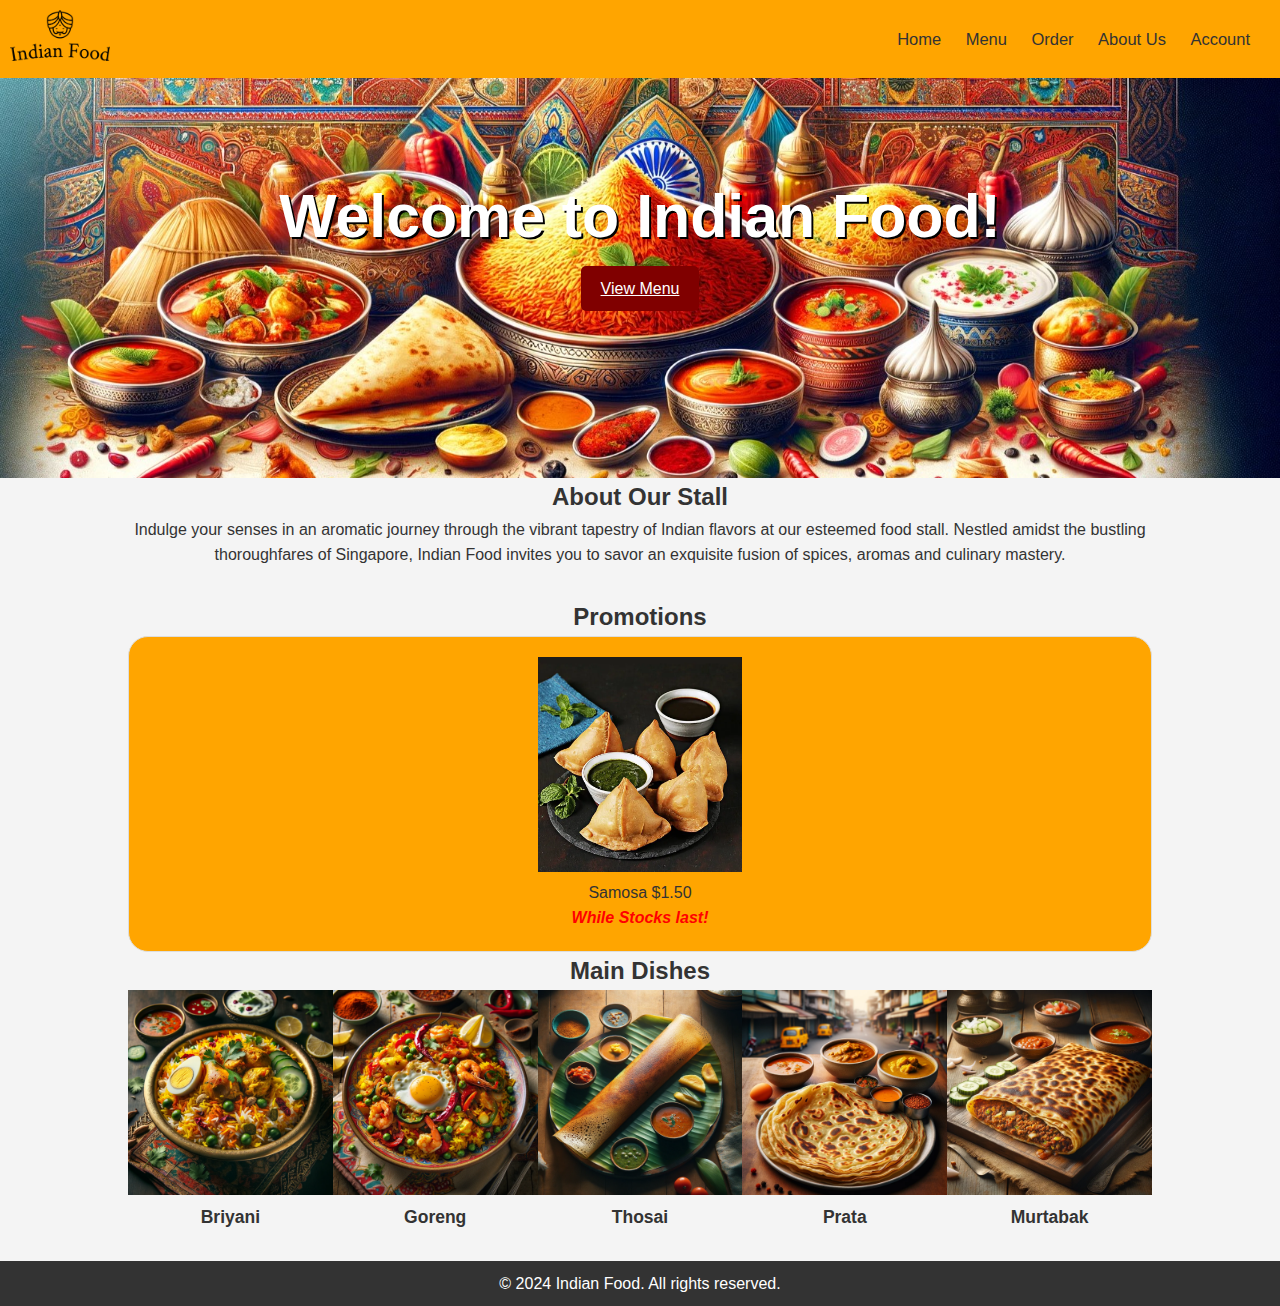
<file: html/index.html>
<!DOCTYPE html>
<html>
    <head>
        <meta charset="utf-8">
        <meta name="viewport" content="width=device-width, initial-scale=1.0">
        <title>Indian Food</title>
        <link rel="stylesheet" href="css/styles.css">
    </head>
    <header>
        <div class="logo">
            <img src="image/logo.png" alt="Indian Food">
        </div>
        <nav>
            <ul>
              <li><a href="index.html" title="Home Page">Home</a></li>
              <li><a href="menu.html" title="Menu Page">Menu</a></li>
              <li><a href="order.html" title="Order Page">Order</a></li>
              <li><a href="about.html" title="About Page">About Us</a></li>
              <li><a href="account.html" title="Account Page">Account</a></li>
            </ul>
        </nav>
    </header>
    <body>
        <section class="banner">
            <h1>Welcome to Indian Food!</h1>
            <a href="menu.html" class="button">View Menu</a>
        </section>
        <main>
            <h2>About Our Stall</h2>
            <section class="information">
                <p>Indulge your senses in an aromatic journey through the vibrant tapestry of 
                    Indian flavors at our esteemed food stall. Nestled amidst the bustling thoroughfares 
                    of Singapore, Indian Food invites you to savor an exquisite fusion of 
                    spices, aromas and culinary mastery.</p>
            </section>
            <section class="promotions">
                <h2>Promotions</h2>
                <div class="promoContainer">
                    <div class="promoItem">
                      <div class="imageContainer">
                        <img src="image/promotionsSamosa.png" alt="samosa" title="Samosa">
                      </div>
                      <p class="itemText">Samosa $1.50<br/><em>While Stocks last!</em></p>
                    </div>
                </div>
            </section>
            <h2>Main Dishes</h2>
            <section class="items">
                <div id="image1" class="block">
                    <img src="image/briyani.png" alt="briyani" title="Briyani">
                    <h3>Briyani</h3>
                </div>
                <div id="image2" class="block">
                    <img src="image/goreng.png" alt="goreng" title="Goreng">
                    <h3>Goreng</h3>
                </div>
                <div id="image3" class="block">
                    <img src="image/thosai.png" alt="thosai" title="Thosai">
                    <h3>Thosai</h3>
                </div>
                <div id="image4" class="block">
                    <img src="image/prata.png" alt="prata" title="Prata">
                    <h3>Prata</h3>
                </div>
                <div id="image5" class="block">
                    <img src="image/murtabak.png" alt="murtabak" title="Murtabak">
                    <h3>Murtabak</h3>
                </div>
            </section>
        </main>
        <footer>
            <div class="copyright">
                <p>&copy; 2024 Indian Food. All rights reserved.</p>
            </div>
        </footer>
    </body>
</html>
</file>
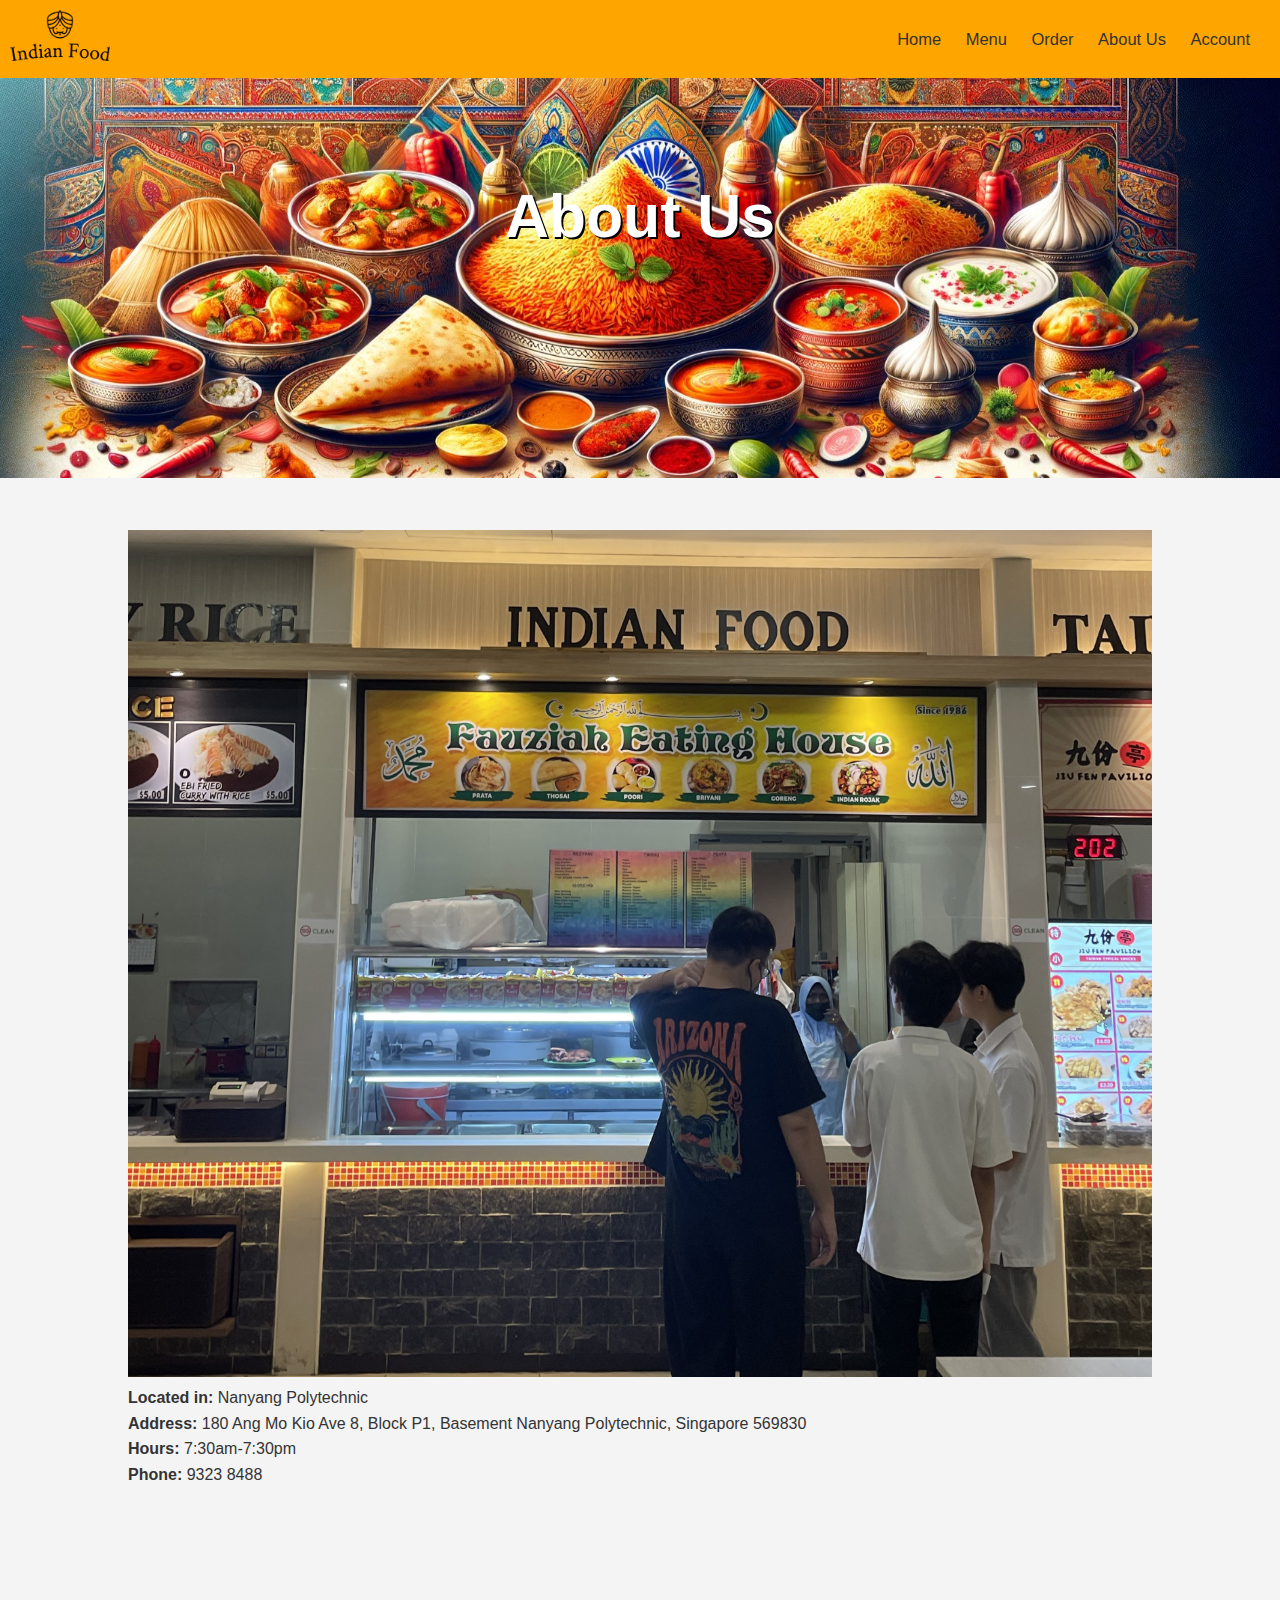
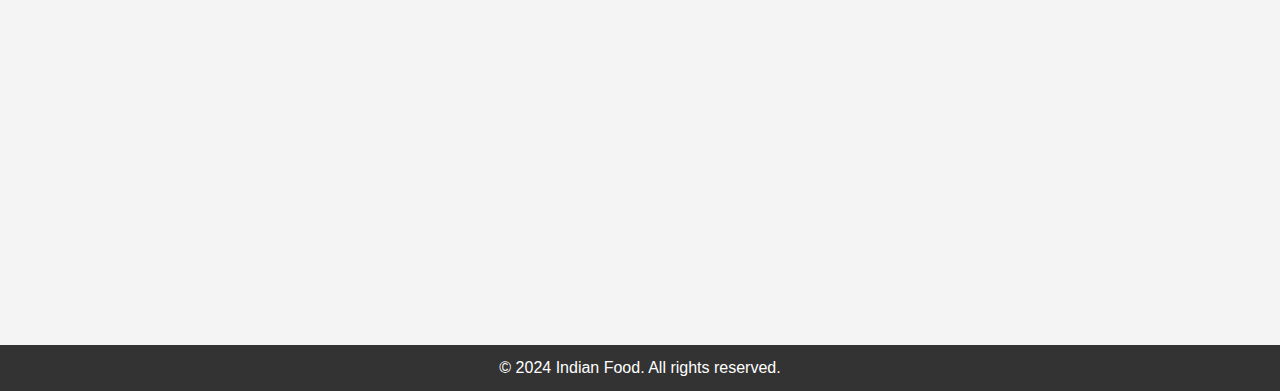
<file: html/about.html>
<!DOCTYPE html>
<html>
    <head>
        <meta charset="utf-8">
        <meta name="viewport" content="width=device-width, initial-scale=1.0">
        <title>Indian Food</title>
        <link rel="stylesheet" href="css/styles.css">
    </head>
    <header>
        <div class="logo">
            <img src="image/logo.png" alt="Indian Food">
        </div>
        <nav>
            <ul>
              <li><a href="index.html" title="Home Page">Home</a></li>
              <li><a href="menu.html" title="Menu Page">Menu</a></li>
              <li><a href="order.html" title="Order Page">Order</a></li>
              <li><a href="about.html" title="About Page">About Us</a></li>
              <li><a href="account.html" title="Account Page">Account</a></li>
            </ul>
        </nav>
    </header>
    <body>
        <section class="banner">
            <h1>About Us</h1>
        </section>
        <main id="aboutMain">
            <img src="image/location.jpg" alt="location" title="WhereIsIt"><br/>
            <strong>Located in:</strong> Nanyang Polytechnic<br/>
            <strong>Address:</strong> 180 Ang Mo Kio Ave 8, Block P1, Basement Nanyang Polytechnic, Singapore 569830<br/>
            <strong>Hours:</strong> 7:30am-7:30pm<br/>
            <strong>Phone:</strong> 9323 8488<br/>
            <iframe src="https://www.google.com/maps/embed?pb=!1m14!1m8!1m3!1d15954.664266578851!2d103.8493957!3d1.3770369!3m2!1i1024!2i768!4f13.1!3m3!1m2!1s0x31da16e94738d5d5%3A0xf07cad067f4b512d!2sFoodgle%20Hub!5e0!3m2!1sen!2ssg!4v1706985879737!5m2!1sen!2ssg" 
            width="600" height="450" style="border:0;" allowfullscreen="" loading="lazy" referrerpolicy="no-referrer-when-downgrade"></iframe>
        </main>
        <footer>
            <div class="copyright">
                <p>&copy; 2024 Indian Food. All rights reserved.</p>
            </div>
        </footer>
    </body>
</html>
</file>
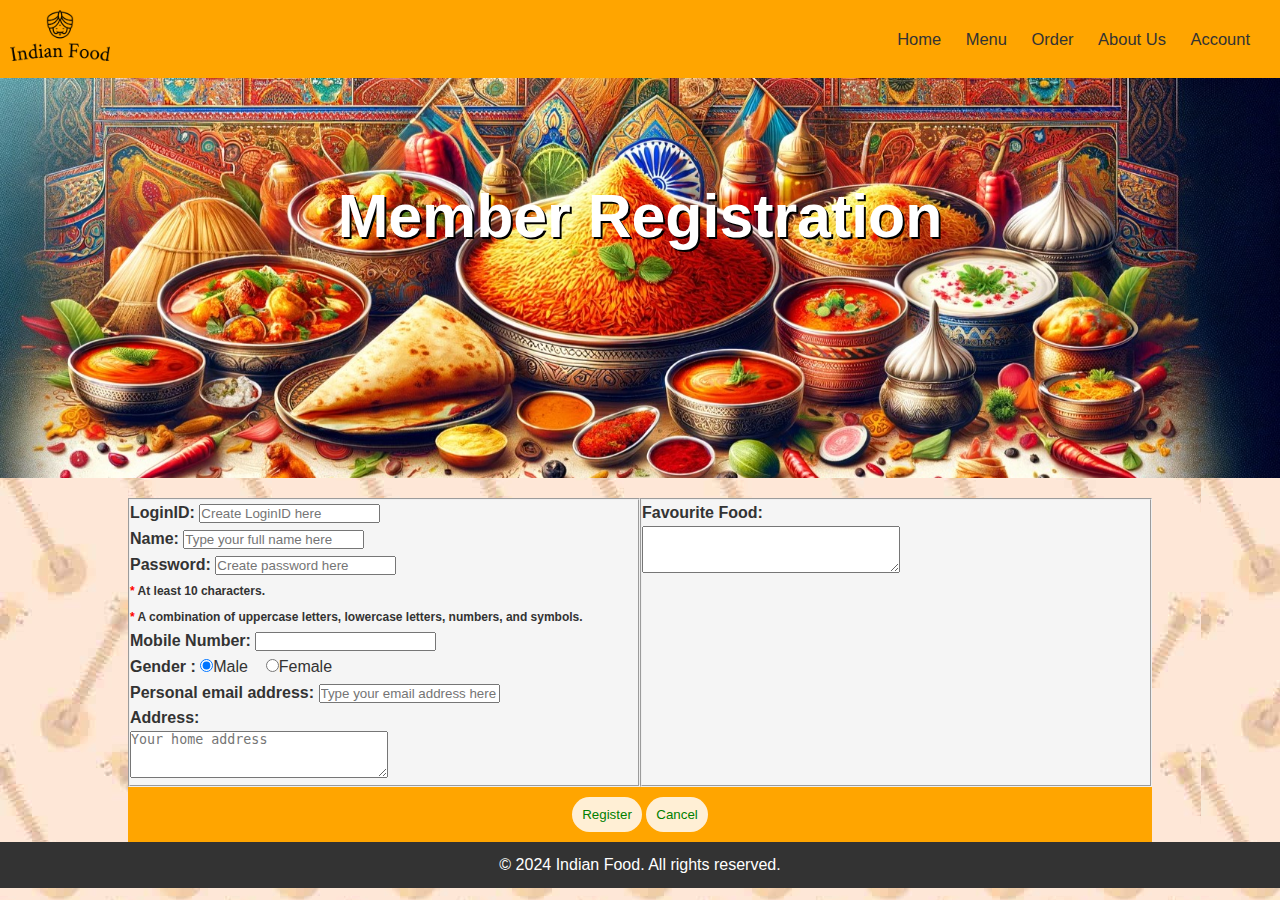
<file: html/account.html>
<!DOCTYPE html>
<html>
    <head>
        <meta charset="utf-8">
        <meta name="viewport" content="width=device-width, initial-scale=1.0">
        <title>Indian Food</title>
        <link rel="stylesheet" href="css/styles.css">
    </head>
    <header>
        <div class="logo">
            <img src="image/logo.png" alt="Indian Food">
        </div>
        <nav>
            <ul>
              <li><a href="index.html" title="Home Page">Home</a></li>
              <li><a href="menu.html" title="Menu Page">Menu</a></li>
              <li><a href="order.html" title="Order Page">Order</a></li>
              <li><a href="about.html" title="About Page">About Us</a></li>
              <li><a href="account.html" title="Account Page">Account</a></li>
            </ul>
        </nav>
    </header>
    <body id="accountBody">
        <section class="banner">
            <h1>Member Registration</h1>
        </section>
        <main id="accountMain">
            <form method="post" action="https://jkorpela.fi/cgi-bin/echo.cgi">
                <div id="flex-container">
                    <fieldset>  
                        <div>
                            <label>LoginID: </label>
                            <input name="loginid" type="text" pattern="[A-Za-z]{5-50}"
                            required pattern="[A-Za-z]{4-8}" title="5-50 characters" placeholder="Create LoginID here"/>
                        </div>
                        <div>
                            <label>Name: </label>
                            <input name="studname" type="text" pattern="[A-Za-z]{5-50}"
                            title="Between 5 to 50 characters only" required placeholder="Type your full name here"/>
                        </div>
                        <div>
                            <label>Password: </label>
                            <input type="password" name="pwd" required 
                            pattern="^(?=.*[a-z])(?=.*[A-Z])(?=.*\d)(?=.*[!@#$%^&*])[A-Za-z\d!@#$%^&*]{10,}" 
                            title="must be at least 10 characters with strong password requirement" placeholder="Create password here"/>
                            <span id="password"><br/><span id="star">*</span> At least 10 characters. <br/>
                            <span id="star">*</span> A combination of uppercase letters, lowercase letters, numbers, and symbols.</span>
                        </div>
                        <div>
                            <label>Mobile Number: </label>
                            <input name="mobileno" type="tel" required pattern="[9,8]{1}[0-9]{7}"
                            title="Please enter 8 digits for mobile no starting with 8 or 9"/>
                        </div>
                        <div>
                            <label>Gender : </label>
                            <input name="gender" type="radio" value="M" checked="checked" required/>Male &nbsp;&nbsp;
                            <input name="gender" type="radio" value="F" />Female
                        </div>
                        <div>
                            <label>Personal email address: </label>
                            <input name="email" type="email" required placeholder="Type your email address here"/>
                        </div>
                        <div>
                            <label>Address: </label><br />
                            <textarea name="feedback" rows="3" cols="30"
                            required placeholder="Your home address" ></textarea>
                        </div>
                    </fieldset>
                    <br>
                    <fieldset>
                            <div>
                                <label>Favourite Food: </label><br/>
                                <textarea name="feedback" rows="3" cols="30"required pattern="[A-Za-z]"></textarea>
                            </div>
                    </fieldset>
                </div>
                <footer class="orderFooter">
                    <button type="submit">Register</button>
                    <button type="reset">Cancel</button>
                </footer>
            </form>
        </main>
        <footer>
            <div class="copyright">
                <p>&copy; 2024 Indian Food. All rights reserved.</p>
            </div>
        </footer>
    </body>
</html>
</file>
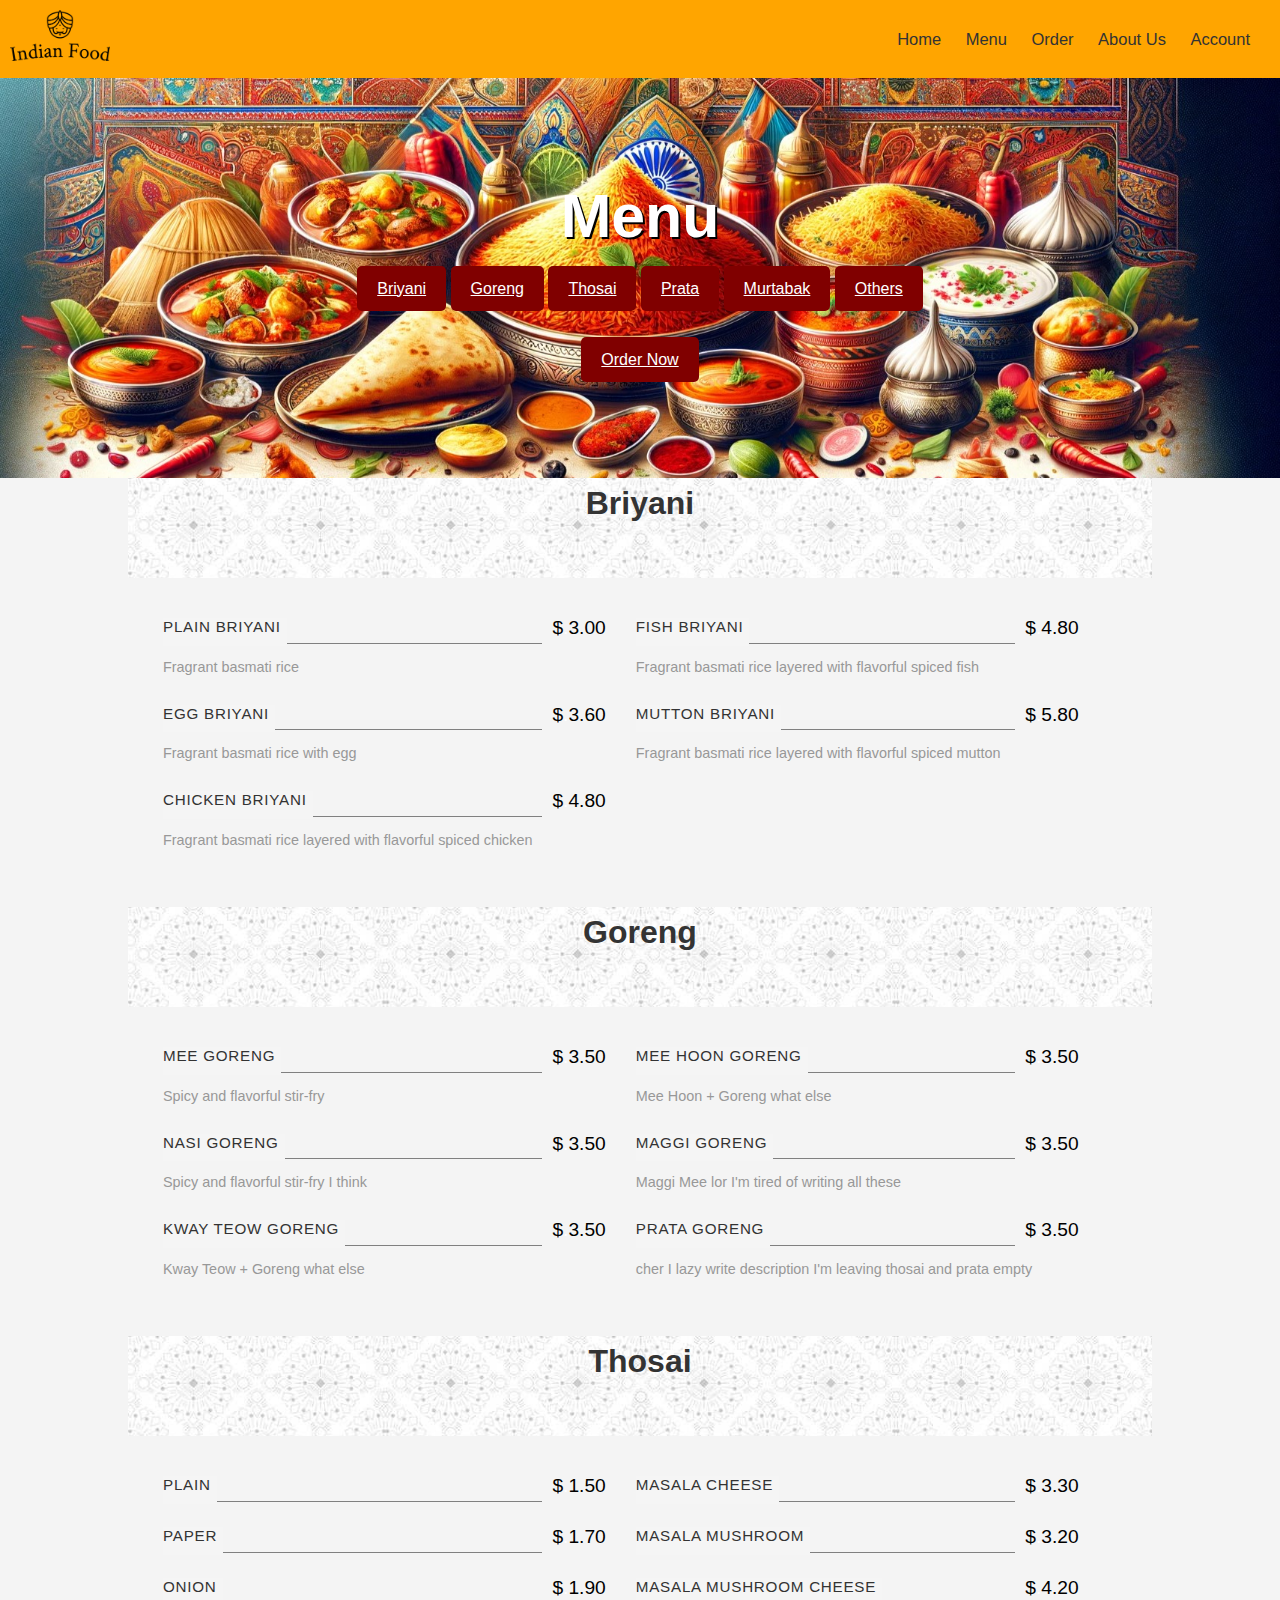
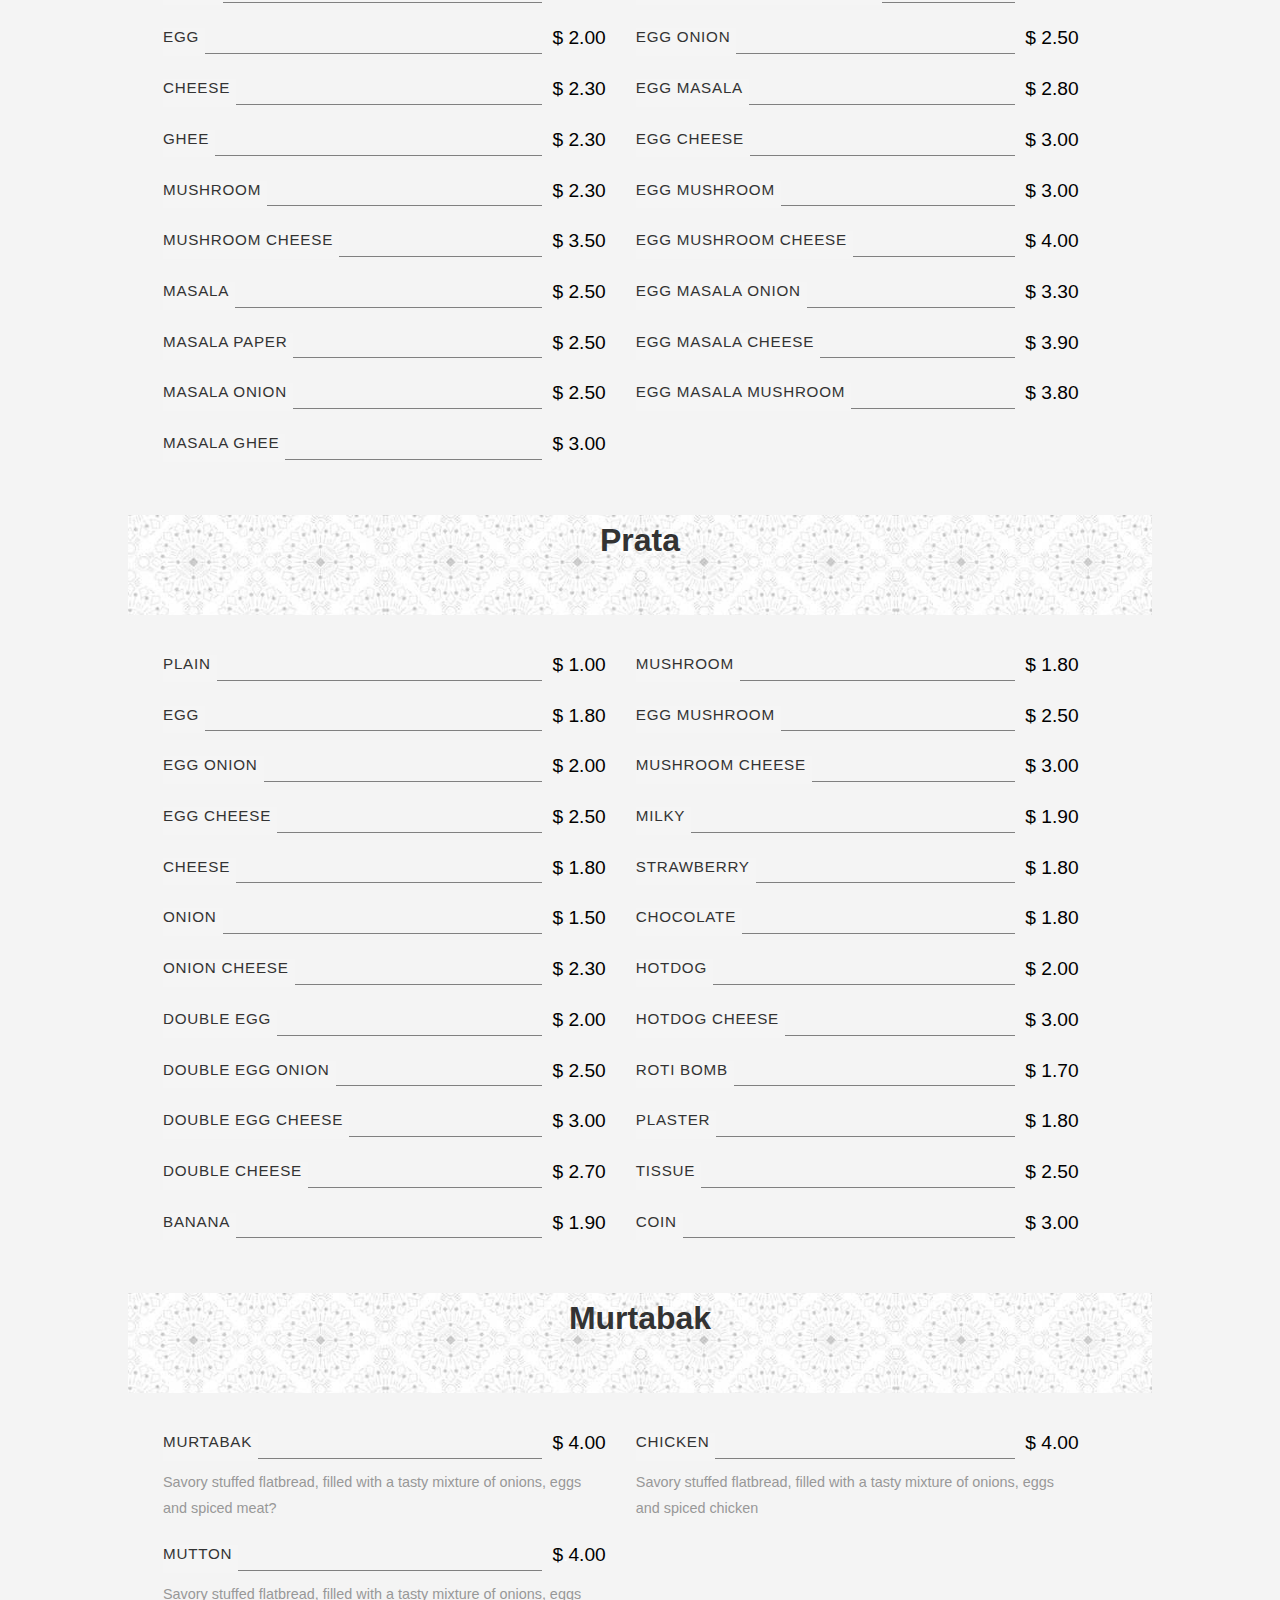
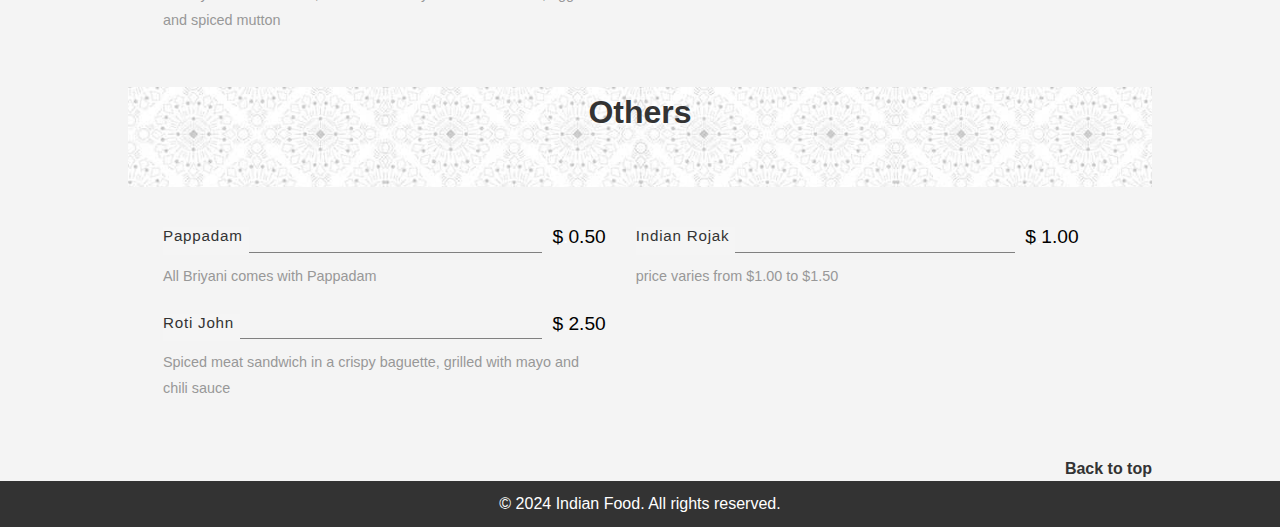
<file: html/menu.html>
<!DOCTYPE html>
<html>
    <head>
        <meta charset="utf-8">
        <meta name="viewport" content="width=device-width, initial-scale=1.0">
        <title>Indian Food</title>
        <link rel="stylesheet" href="css/styles.css">
    </head>
    <header id="top">
        <div class="logo">
            <img src="image/logo.png" alt="Indian Food">
        </div>
        <nav>
            <ul>
              <li><a href="index.html" title="Home Page">Home</a></li>
              <li><a href="menu.html" title="Menu Page">Menu</a></li>
              <li><a href="order.html" title="Order Page">Order</a></li>
              <li><a href="about.html" title="About Page">About Us</a></li>
              <li><a href="account.html" title="Account Page">Account</a></li>
            </ul>
        </nav>
    </header>
    <body>
        <section class="banner">
            <h1>Menu</h1>
            <a href="#briyani" class="button">Briyani</a>
            <a href="#goreng" class="button">Goreng</a>
            <a href="#thosai" class="button">Thosai</a>
            <a href="#prata" class="button">Prata</a>
            <a href="#murtabak" class="button">Murtabak</a>
            <a href="#others" class="button">Others</a><br><br>
            <a href="order.html" class="button">Order Now</a>
        </section>
        <main>  
            <article>
                <h1 id="briyani">Briyani</h1>
                <div class="menu">
                    <div class="menuColumn">
                        <div class="menuItem">
                            <div class="menuHeader">
                                <span class="menuHeader2">
                                    <span class="dishName">PLAIN BRIYANI</span>
                                </span>
                                <span class="dishPrice">$<span class="blank">.</span>3.00</span>
                            </div>
                            <span class="menuDescription">Fragrant basmati rice</span>
                        </div>
                        <div class="menuItem">
                            <div class="menuHeader">
                                <span class="menuHeader2">
                                    <span class="dishName">EGG BRIYANI</span>
                                </span>
                                <span class="dishPrice">$<span class="blank">.</span>3.60</span>
                            </div>
                            <span class="menuDescription">Fragrant basmati rice with egg</span>
                        </div>
                        <div class="menuItem">
                            <div class="menuHeader">
                                <span class="menuHeader2">
                                    <span class="dishName">CHICKEN BRIYANI</span>
                                </span>
                                <span class="dishPrice">$<span class="blank">.</span>4.80</span>
                            </div>
                            <span class="menuDescription">Fragrant basmati rice layered with flavorful spiced chicken</span>
                        </div>
                    </div>
                    <div class="menuColumn">
                        <div class="menuItem">
                            <div class="menuHeader">
                                <span class="menuHeader2">
                                    <span class="dishName">FISH BRIYANI</span>
                                </span>
                                <span class="dishPrice">$<span class="blank">.</span>4.80</span>
                            </div>
                            <span class="menuDescription">Fragrant basmati rice layered with flavorful spiced fish</span>
                        </div>
                        <div class="menuItem">
                            <div class="menuHeader">
                                <span class="menuHeader2">
                                    <span class="dishName">MUTTON BRIYANI</span>
                                </span>
                                <span class="dishPrice">$<span class="blank">.</span>5.80</span>
                            </div>
                            <span class="menuDescription">Fragrant basmati rice layered with flavorful spiced mutton</span>
                        </div>
                    </div>
                </div>
                <h1 id="goreng">Goreng</h1>
                <div class="menu">
                    <div class="menuColumn">
                        <div class="menuItem">
                            <div class="menuHeader">
                                <span class="menuHeader2">
                                    <span class="dishName">MEE GORENG</span>
                                </span>
                                <span class="dishPrice">$<span class="blank">.</span>3.50</span>
                            </div>
                            <span class="menuDescription">Spicy and flavorful stir-fry</span>
                        </div>
                        <div class="menuItem">
                            <div class="menuHeader">
                                <span class="menuHeader2">
                                    <span class="dishName">NASI GORENG</span>
                                </span>
                                <span class="dishPrice">$<span class="blank">.</span>3.50</span>
                            </div>
                            <span class="menuDescription">Spicy and flavorful stir-fry I think</span>
                        </div>
                        <div class="menuItem">
                            <div class="menuHeader">
                                <span class="menuHeader2">
                                    <span class="dishName">KWAY TEOW GORENG</span>
                                </span>
                                <span class="dishPrice">$<span class="blank">.</span>3.50</span>
                            </div>
                            <span class="menuDescription">Kway Teow + Goreng what else</span>
                        </div>
                    </div>
                    <div class="menuColumn">
                        <div class="menuItem">
                            <div class="menuHeader">
                                <span class="menuHeader2">
                                    <span class="dishName">MEE HOON GORENG</span>
                                </span>
                                <span class="dishPrice">$<span class="blank">.</span>3.50</span>
                            </div>
                            <span class="menuDescription">Mee Hoon + Goreng what else</span>
                        </div>
                        <div class="menuItem">
                            <div class="menuHeader">
                                <span class="menuHeader2">
                                    <span class="dishName">MAGGI GORENG</span>
                                </span>
                                <span class="dishPrice">$<span class="blank">.</span>3.50</span>
                            </div>
                            <span class="menuDescription">Maggi Mee lor I'm tired of writing all these</span>
                        </div>
                        <div class="menuItem">
                            <div class="menuHeader">
                                <span class="menuHeader2">
                                    <span class="dishName">PRATA GORENG</span>
                                </span>
                                <span class="dishPrice">$<span class="blank">.</span>3.50</span>
                            </div>
                            <span class="menuDescription">cher I lazy write description I'm leaving thosai and prata empty</span>
                        </div>
                    </div>
                </div>


                <h1 id="thosai">Thosai</h1>
                <div class="menu">
                    <div class="menuColumn">
                        <div class="menuItem">
                            <div class="menuHeader">
                                <span class="menuHeader2">
                                    <span class="dishName">PLAIN</span>
                                </span>
                                <span class="dishPrice">$<span class="blank">.</span>1.50</span>
                            </div>
                        </div>

                        <div class="menuItem">
                            <div class="menuHeader">
                                <span class="menuHeader2">
                                    <span class="dishName">PAPER</span>
                                </span>
                                <span class="dishPrice">$<span class="blank">.</span>1.70</span>
                            </div>
                        </div>

                        <div class="menuItem">
                            <div class="menuHeader">
                                <span class="menuHeader2">
                                    <span class="dishName">ONION</span>
                                </span>
                                <span class="dishPrice">$<span class="blank">.</span>1.90</span>
                            </div>
                        </div>

                        <div class="menuItem">
                            <div class="menuHeader">
                                <span class="menuHeader2">
                                    <span class="dishName">EGG</span>
                                </span>
                                <span class="dishPrice">$<span class="blank">.</span>2.00</span>
                            </div>
                        </div>

                        <div class="menuItem">
                            <div class="menuHeader">
                                <span class="menuHeader2">
                                    <span class="dishName">CHEESE</span>
                                </span>
                                <span class="dishPrice">$<span class="blank">.</span>2.30</span>
                            </div>
                        </div>

                        <div class="menuItem">
                            <div class="menuHeader">
                                <span class="menuHeader2">
                                    <span class="dishName">GHEE</span>
                                </span>
                                <span class="dishPrice">$<span class="blank">.</span>2.30</span>
                            </div>
                        </div>

                        <div class="menuItem">
                            <div class="menuHeader">
                                <span class="menuHeader2">
                                    <span class="dishName">MUSHROOM</span>
                                </span>
                                <span class="dishPrice">$<span class="blank">.</span>2.30</span>
                            </div>
                        </div>

                        <div class="menuItem">
                            <div class="menuHeader">
                                <span class="menuHeader2">
                                    <span class="dishName">MUSHROOM CHEESE</span>
                                </span>
                                <span class="dishPrice">$<span class="blank">.</span>3.50</span>
                            </div>
                        </div>

                        <div class="menuItem">
                            <div class="menuHeader">
                                <span class="menuHeader2">
                                    <span class="dishName">MASALA</span>
                                </span>
                                <span class="dishPrice">$<span class="blank">.</span>2.50</span>
                            </div>
                        </div>

                        <div class="menuItem">
                            <div class="menuHeader">
                                <span class="menuHeader2">
                                    <span class="dishName">MASALA PAPER</span>
                                </span>
                                <span class="dishPrice">$<span class="blank">.</span>2.50</span>
                            </div>
                        </div>

                        <div class="menuItem">
                            <div class="menuHeader">
                                <span class="menuHeader2">
                                    <span class="dishName">MASALA ONION</span>
                                </span>
                                <span class="dishPrice">$<span class="blank">.</span>2.50</span>
                            </div>
                        </div>

                        <div class="menuItem">
                            <div class="menuHeader">
                                <span class="menuHeader2">
                                    <span class="dishName">MASALA GHEE</span>
                                </span>
                                <span class="dishPrice">$<span class="blank">.</span>3.00</span>
                            </div>
                        </div>
                    </div>
                    <div class="menuColumn">
                        <div class="menuItem">
                            <div class="menuHeader">
                                <span class="menuHeader2">
                                    <span class="dishName">MASALA CHEESE</span>
                                </span>
                                <span class="dishPrice">$<span class="blank">.</span>3.30</span>
                            </div>
                        </div>

                        <div class="menuItem">
                            <div class="menuHeader">
                                <span class="menuHeader2">
                                    <span class="dishName">MASALA MUSHROOM</span>
                                </span>
                                <span class="dishPrice">$<span class="blank">.</span>3.20</span>
                            </div>
                        </div>
                        
                        <div class="menuItem">
                            <div class="menuHeader">
                                <span class="menuHeader2">
                                    <span class="dishName">MASALA MUSHROOM CHEESE</span>
                                </span>
                                <span class="dishPrice">$<span class="blank">.</span>4.20</span>
                            </div>
                        </div>

                        <div class="menuItem">
                            <div class="menuHeader">
                                <span class="menuHeader2">
                                    <span class="dishName">EGG ONION</span>
                                </span>
                                <span class="dishPrice">$<span class="blank">.</span>2.50</span>
                            </div>
                        </div>

                        <div class="menuItem">
                            <div class="menuHeader">
                                <span class="menuHeader2">
                                    <span class="dishName">EGG MASALA</span>
                                </span>
                                <span class="dishPrice">$<span class="blank">.</span>2.80</span>
                            </div>
                        </div>

                        <div class="menuItem">
                            <div class="menuHeader">
                                <span class="menuHeader2">
                                    <span class="dishName">EGG CHEESE</span>
                                </span>
                                <span class="dishPrice">$<span class="blank">.</span>3.00</span>
                            </div>
                        </div>

                        <div class="menuItem">
                            <div class="menuHeader">
                                <span class="menuHeader2">
                                    <span class="dishName">EGG MUSHROOM</span>
                                </span>
                                <span class="dishPrice">$<span class="blank">.</span>3.00</span>
                            </div>
                        </div>

                        <div class="menuItem">
                            <div class="menuHeader">
                                <span class="menuHeader2">
                                    <span class="dishName">EGG MUSHROOM CHEESE</span>
                                </span>
                                <span class="dishPrice">$<span class="blank">.</span>4.00</span>
                            </div>
                        </div>

                        <div class="menuItem">
                            <div class="menuHeader">
                                <span class="menuHeader2">
                                    <span class="dishName">EGG MASALA ONION</span>
                                </span>
                                <span class="dishPrice">$<span class="blank">.</span>3.30</span>
                            </div>
                        </div>

                        <div class="menuItem">
                            <div class="menuHeader">
                                <span class="menuHeader2">
                                    <span class="dishName">EGG MASALA CHEESE</span>
                                </span>
                                <span class="dishPrice">$<span class="blank">.</span>3.90</span>
                            </div>
                        </div>

                        <div class="menuItem">
                            <div class="menuHeader">
                                <span class="menuHeader2">
                                    <span class="dishName">EGG MASALA MUSHROOM</span>
                                </span>
                                <span class="dishPrice">$<span class="blank">.</span>3.80</span>
                            </div>
                        </div>
                    </div>
                </div>


                <h1 id="prata">Prata</h1>
                <div class="menu">
                    <div class="menuColumn">
                        <div class="menuItem">
                            <div class="menuHeader">
                                <span class="menuHeader2">
                                    <span class="dishName">PLAIN</span>
                                </span>
                                <span class="dishPrice">$<span class="blank">.</span>1.00</span>
                            </div>
                        </div>

                        <div class="menuItem">
                            <div class="menuHeader">
                                <span class="menuHeader2">
                                    <span class="dishName">EGG</span>
                                </span>
                                <span class="dishPrice">$<span class="blank">.</span>1.80</span>
                            </div>
                        </div>

                        <div class="menuItem">
                            <div class="menuHeader">
                                <span class="menuHeader2">
                                    <span class="dishName">EGG ONION</span>
                                </span>
                                <span class="dishPrice">$<span class="blank">.</span>2.00</span>
                            </div>
                        </div>

                        <div class="menuItem">
                            <div class="menuHeader">
                                <span class="menuHeader2">
                                    <span class="dishName">EGG CHEESE</span>
                                </span>
                                <span class="dishPrice">$<span class="blank">.</span>2.50</span>
                            </div>
                        </div>

                        <div class="menuItem">
                            <div class="menuHeader">
                                <span class="menuHeader2">
                                    <span class="dishName">CHEESE</span>
                                </span>
                                <span class="dishPrice">$<span class="blank">.</span>1.80</span>
                            </div>
                        </div>

                        <div class="menuItem">
                            <div class="menuHeader">
                                <span class="menuHeader2">
                                    <span class="dishName">ONION</span>
                                </span>
                                <span class="dishPrice">$<span class="blank">.</span>1.50</span>
                            </div>
                        </div>

                        <div class="menuItem">
                            <div class="menuHeader">
                                <span class="menuHeader2">
                                    <span class="dishName">ONION CHEESE</span>
                                </span>
                                <span class="dishPrice">$<span class="blank">.</span>2.30</span>
                            </div>
                        </div>

                        <div class="menuItem">
                            <div class="menuHeader">
                                <span class="menuHeader2">
                                    <span class="dishName">DOUBLE EGG</span>
                                </span>
                                <span class="dishPrice">$<span class="blank">.</span>2.00</span>
                            </div>
                        </div>

                        <div class="menuItem">
                            <div class="menuHeader">
                                <span class="menuHeader2">
                                    <span class="dishName">DOUBLE EGG ONION</span>
                                </span>
                                <span class="dishPrice">$<span class="blank">.</span>2.50</span>
                            </div>
                        </div>

                        <div class="menuItem">
                            <div class="menuHeader">
                                <span class="menuHeader2">
                                    <span class="dishName">DOUBLE EGG CHEESE</span>
                                </span>
                                <span class="dishPrice">$<span class="blank">.</span>3.00</span>
                            </div>
                        </div>

                        <div class="menuItem">
                            <div class="menuHeader">
                                <span class="menuHeader2">
                                    <span class="dishName">DOUBLE CHEESE</span>
                                </span>
                                <span class="dishPrice">$<span class="blank">.</span>2.70</span>
                            </div>
                        </div>

                        <div class="menuItem">
                            <div class="menuHeader">
                                <span class="menuHeader2">
                                    <span class="dishName">BANANA</span>
                                </span>
                                <span class="dishPrice">$<span class="blank">.</span>1.90</span>
                            </div>
                        </div>
                    </div>
                    <div class="menuColumn">
                        <div class="menuItem">
                            <div class="menuHeader">
                                <span class="menuHeader2">
                                    <span class="dishName">MUSHROOM</span>
                                </span>
                                <span class="dishPrice">$<span class="blank">.</span>1.80</span>
                            </div>
                        </div>

                        <div class="menuItem">
                            <div class="menuHeader">
                                <span class="menuHeader2">
                                    <span class="dishName">EGG MUSHROOM</span>
                                </span>
                                <span class="dishPrice">$<span class="blank">.</span>2.50</span>
                            </div>
                        </div>
                        
                        <div class="menuItem">
                            <div class="menuHeader">
                                <span class="menuHeader2">
                                    <span class="dishName">MUSHROOM CHEESE</span>
                                </span>
                                <span class="dishPrice">$<span class="blank">.</span>3.00</span>
                            </div>
                        </div>

                        <div class="menuItem">
                            <div class="menuHeader">
                                <span class="menuHeader2">
                                    <span class="dishName">MILKY</span>
                                </span>
                                <span class="dishPrice">$<span class="blank">.</span>1.90</span>
                            </div>
                        </div>

                        <div class="menuItem">
                            <div class="menuHeader">
                                <span class="menuHeader2">
                                    <span class="dishName">STRAWBERRY</span>
                                </span>
                                <span class="dishPrice">$<span class="blank">.</span>1.80</span>
                            </div>
                        </div>

                        <div class="menuItem">
                            <div class="menuHeader">
                                <span class="menuHeader2">
                                    <span class="dishName">CHOCOLATE</span>
                                </span>
                                <span class="dishPrice">$<span class="blank">.</span>1.80</span>
                            </div>
                        </div>

                        <div class="menuItem">
                            <div class="menuHeader">
                                <span class="menuHeader2">
                                    <span class="dishName">HOTDOG</span>
                                </span>
                                <span class="dishPrice">$<span class="blank">.</span>2.00</span>
                            </div>
                        </div>

                        <div class="menuItem">
                            <div class="menuHeader">
                                <span class="menuHeader2">
                                    <span class="dishName">HOTDOG CHEESE</span>
                                </span>
                                <span class="dishPrice">$<span class="blank">.</span>3.00</span>
                            </div>
                        </div>

                        <div class="menuItem">
                            <div class="menuHeader">
                                <span class="menuHeader2">
                                    <span class="dishName">ROTI BOMB</span>
                                </span>
                                <span class="dishPrice">$<span class="blank">.</span>1.70</span>
                            </div>
                        </div>

                        <div class="menuItem">
                            <div class="menuHeader">
                                <span class="menuHeader2">
                                    <span class="dishName">PLASTER</span>
                                </span>
                                <span class="dishPrice">$<span class="blank">.</span>1.80</span>
                            </div>
                        </div>

                        <div class="menuItem">
                            <div class="menuHeader">
                                <span class="menuHeader2">
                                    <span class="dishName">TISSUE</span>
                                </span>
                                <span class="dishPrice">$<span class="blank">.</span>2.50</span>
                            </div>
                        </div>

                        <div class="menuItem">
                            <div class="menuHeader">
                                <span class="menuHeader2">
                                    <span class="dishName">COIN</span>
                                </span>
                                <span class="dishPrice">$<span class="blank">.</span>3.00</span>
                            </div>
                        </div>
                    </div>
                </div>
                <h1 id="murtabak">Murtabak</h1>
                <div class="menu">
                    <div class="menuColumn">
                        <div class="menuItem">
                            <div class="menuHeader">
                                <span class="menuHeader2">
                                    <span class="dishName">MURTABAK</span>
                                </span>
                                <span class="dishPrice">$<span class="blank">.</span>4.00</span>
                            </div>
                            <span class="menuDescription">Savory stuffed flatbread, filled with a tasty mixture of onions, eggs and spiced meat?</span>
                        </div>

                        <div class="menuItem">
                            <div class="menuHeader">
                                <span class="menuHeader2">
                                    <span class="dishName">MUTTON</span>
                                </span>
                                <span class="dishPrice">$<span class="blank">.</span>4.00</span>
                            </div>
                            <span class="menuDescription">Savory stuffed flatbread, filled with a tasty mixture of onions, eggs and spiced mutton</span>
                        </div>
                    </div>
                    <div class="menuColumn">
                        <div class="menuItem">
                            <div class="menuHeader">
                                <span class="menuHeader2">
                                    <span class="dishName">CHICKEN</span>
                                </span>
                                <span class="dishPrice">$<span class="blank">.</span>4.00</span>
                            </div>
                            <span class="menuDescription">Savory stuffed flatbread, filled with a tasty mixture of onions, eggs and spiced chicken</span>
                        </div>
                    </div>
                </div>
                <h1 id="others">Others</h1>
                <div class="menu">
                    <div class="menuColumn">
                        <div class="menuItem">
                            <div class="menuHeader">
                                <span class="menuHeader2">
                                    <span class="dishName">Pappadam</span>
                                </span>
                                <span class="dishPrice">$<span class="blank">.</span>0.50</span>
                            </div>
                            <span class="menuDescription">All Briyani comes with Pappadam</span>
                        </div>
                        <div class="menuItem">
                            <div class="menuHeader">
                                <span class="menuHeader2">
                                    <span class="dishName">Roti John</span>
                                </span>
                                <span class="dishPrice">$<span class="blank">.</span>2.50</span>
                            </div>
                            <span class="menuDescription">Spiced meat sandwich in a crispy baguette, grilled with mayo and chili sauce</span>
                        </div>
                    </div>
                    <div class="menuColumn">
                        <div class="menuItem">
                            <div class="menuHeader">
                                <span class="menuHeader2">
                                    <span class="dishName">Indian Rojak</span>
                                </span>
                                <span class="dishPrice">$<span class="blank">.</span>1.00</span>
                            </div>
                            <span class="menuDescription">price varies from $1.00 to $1.50</span>
                        </div>
                    </div>
                </div>
                <a class="top" href="#top">Back to top</a>
            </article>
        </main>
        <footer>
            <div class="copyright">
                <p>&copy; 2024 Indian Food. All rights reserved.</p>
            </div>
        </footer>
    </body>
</html>
</file>
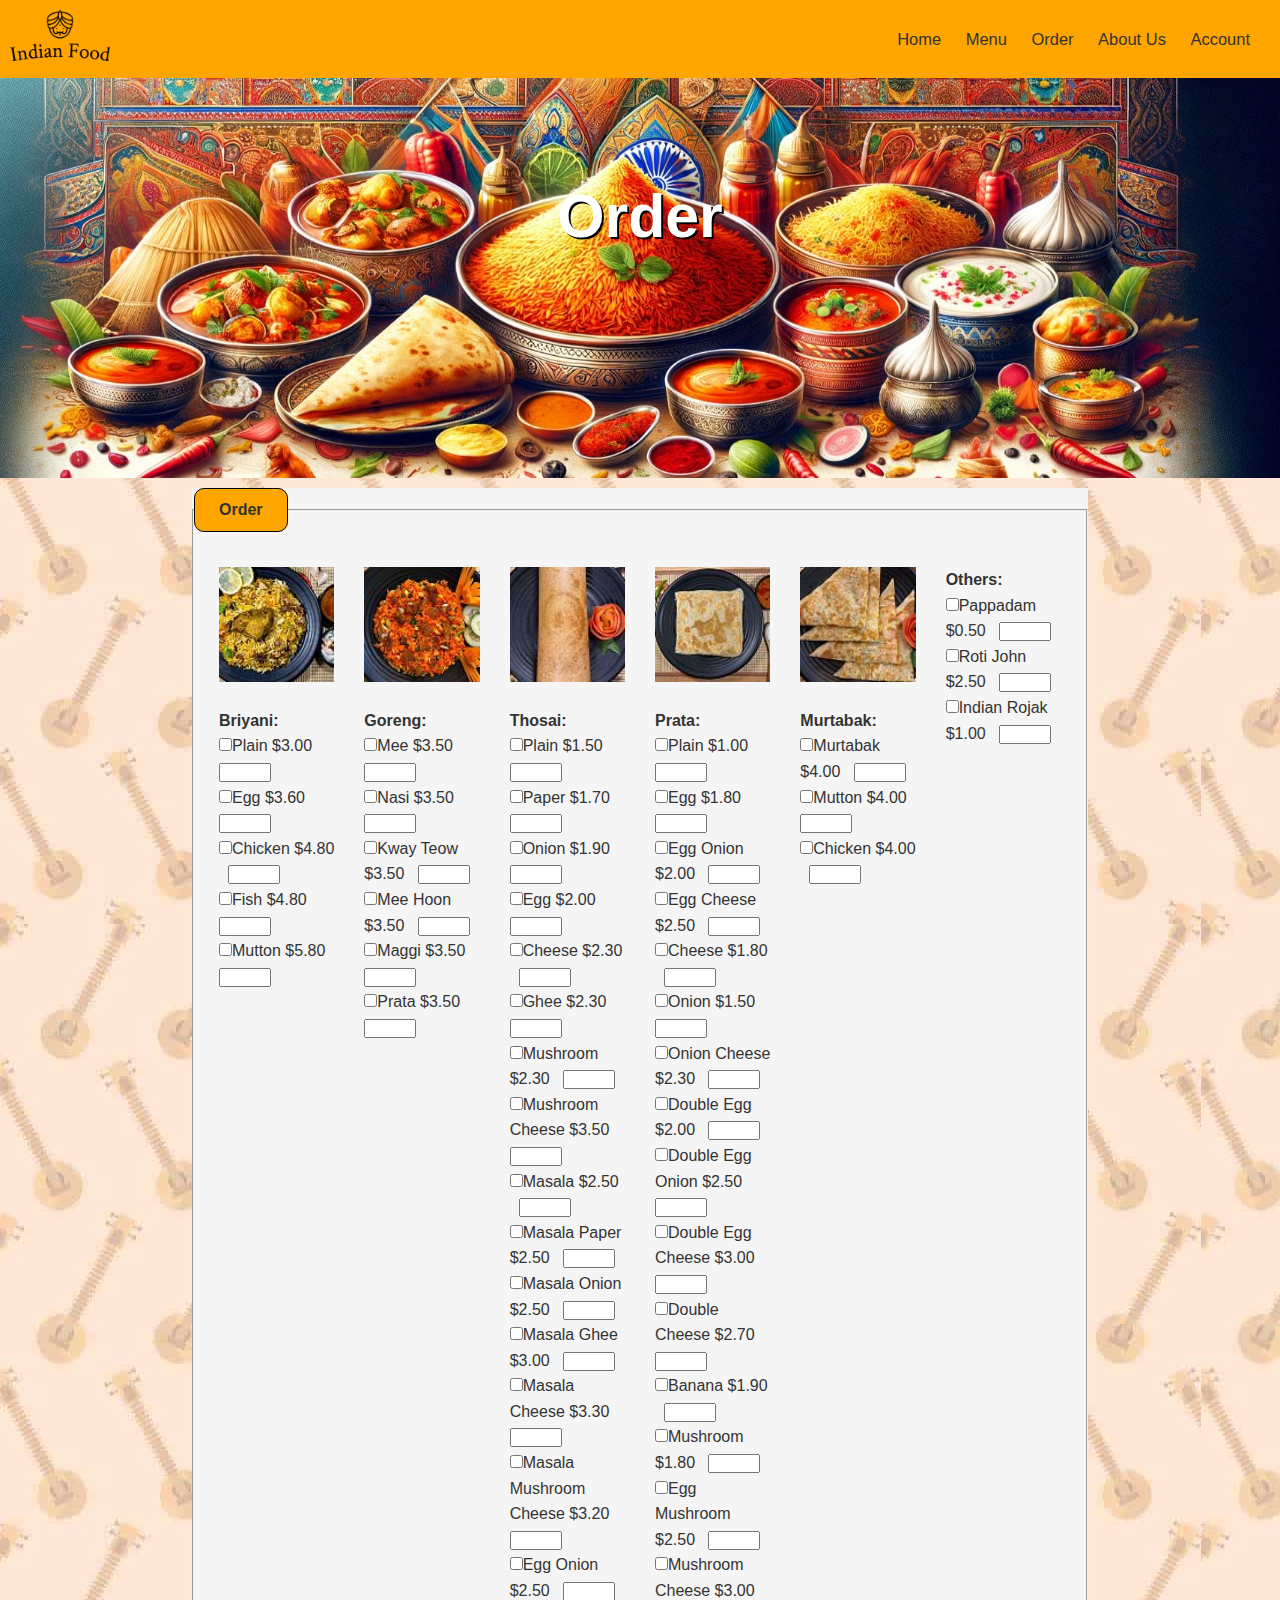
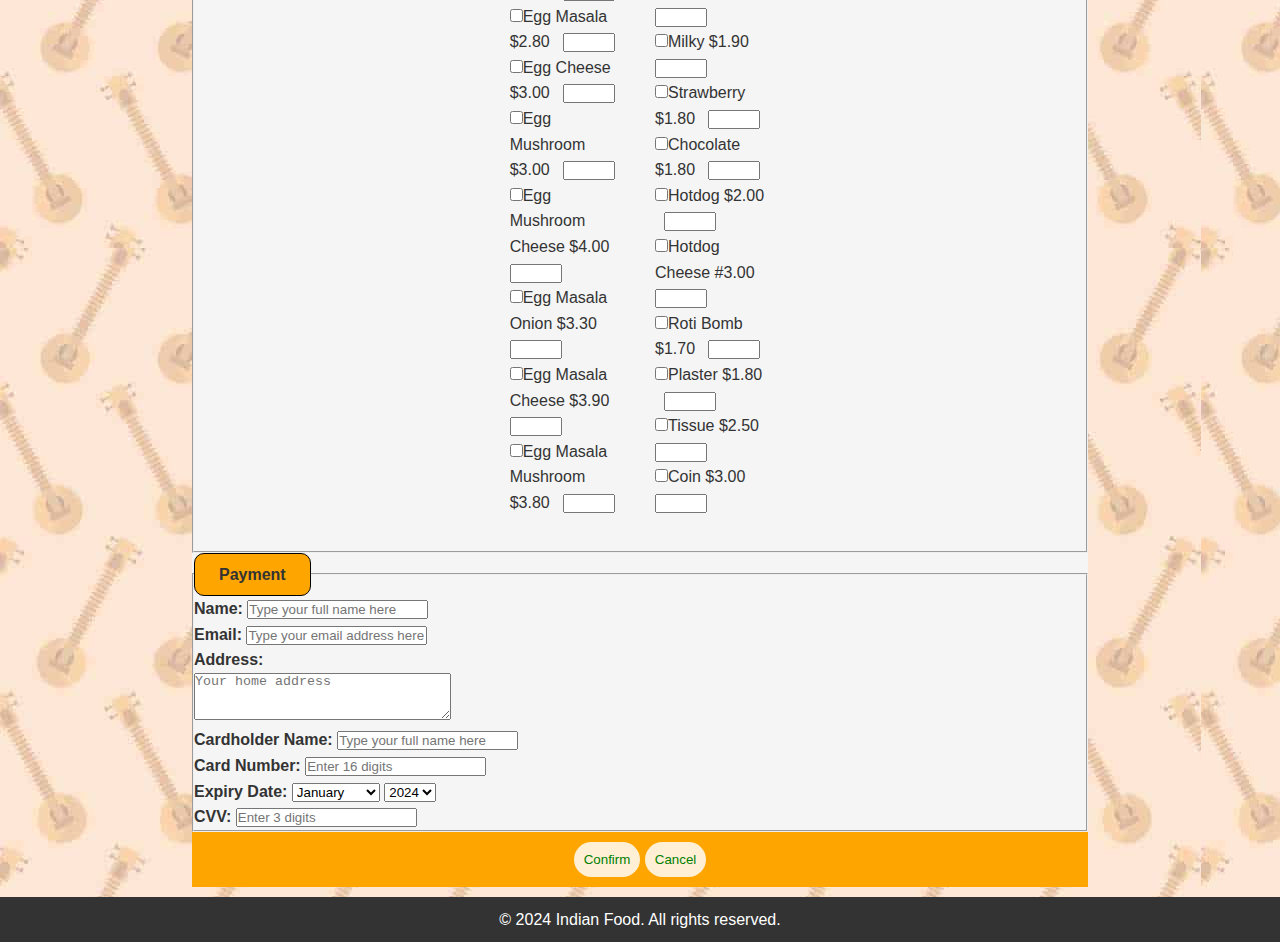
<file: html/order.html>
<!DOCTYPE html>
<html>
    <head>
        <meta charset="utf-8">
        <meta name="viewport" content="width=device-width, initial-scale=1.0">
        <title>Indian Food</title>
        <link rel="stylesheet" href="css/styles.css">
    </head>
    <header>
        <div class="logo">
            <img src="image/logo.png" alt="Indian Food" title="Indian Food Logo">
        </div>
        <nav>
            <ul>
              <li><a href="index.html" title="Home Page">Home</a></li>
              <li><a href="menu.html" title="Menu Page">Menu</a></li>
              <li><a href="order.html" title="Order Page">Order</a></li>
              <li><a href="about.html" title="About Page">About Us</a></li>
              <li><a href="account.html" title="Account Page">Account</a></li>
            </ul>
        </nav>
    </header>
    <body id="orderBody">
        <section class="banner">
            <h1>Order</h1>
        </section>
        <section class="orderContainer">
            <form method="post" action="https://jkorpela.fi/cgi-bin/echo.cgi">
                <div id="flexContainer">
                        <fieldset>
                        <legend>Order</legend>
                        <div id="orderDiv">
                            <div id="orderItems">
                                <img src="image/orderBriyani.png" alt="briyani" title="Briyani"><br/>
                                <label id="briyani">Briyani: </label><br/>
                                <input name="1briyani" type="checkbox" value="Plain" />Plain $3.00 &nbsp;
                                <input name="1quantity" type="number" min="1" max="15"/><br/>
                                <input name="2briyani" type="checkbox" value="Egg" />Egg $3.60 &nbsp;
                                <input name="2quantity" type="number" min="1" max="15"/><br/>
                                <input name="3briyani" type="checkbox" value="Chicken" />Chicken $4.80 &nbsp;
                                <input name="3quantity" type="number" min="1" max="15"/><br/>
                                <input name="4briyani" type="checkbox" value="Fish" />Fish $4.80 &nbsp;
                                <input name="4quantity" type="number" min="1" max="15"/><br/>
                                <input name="5briyani" type="checkbox" value="Mutton" />Mutton $5.80 &nbsp;
                                <input name="5quantity" type="number" min="1" max="15"/><br/>
                            </div><br/>
                            <div id="orderItems">
                                <img src="image/orderGoreng.jpg" alt="goreng" title="goreng"><br/>
                                <label id="goreng">Goreng: </label><br/>
                                <input name="6goreng" type="checkbox" value="Mee" />Mee $3.50 &nbsp;
                                <input name="6quantity" type="number" min="1" max="15"/><br/>
                                <input name="7goreng" type="checkbox" value="Nasi" />Nasi $3.50 &nbsp;
                                <input name="7quantity" type="number" min="1" max="15"/><br/>
                                <input name="8goreng" type="checkbox" value="KwayTeow" />Kway Teow $3.50 &nbsp;
                                <input name="8quantity" type="number" min="1" max="15"/><br/>
                                <input name="9goreng" type="checkbox" value="MeeHoon" />Mee Hoon $3.50 &nbsp;
                                <input name="9gorengquantity" type="number" min="1" max="15"/><br/>
                                <input name="10goreng" type="checkbox" value="Maggi" />Maggi $3.50 &nbsp;
                                <input name="10quantity" type="number" min="1" max="15"/><br/>
                                <input name="11goreng" type="checkbox" value="Prata" />Prata $3.50 &nbsp;
                                <input name="11quantity" type="number" min="1" max="15"/><br/>
                            </div><br/>
                            <div id="orderItems">
                                <img src="image/orderThosai.jpg" alt="thosai" title="Thosai"><br/>
                                <label id="thosai">Thosai: </label><br/>
                                <input name="12thosai" type="checkbox" value="Plain" />Plain $1.50 &nbsp;
                                <input name="12quantity" type="number" min="1" max="15"/><br/>
                                <input name="13thosai" type="checkbox" value="Paper" />Paper $1.70 &nbsp;
                                <input name="13quantity" type="number" min="1" max="15"/><br/>
                                <input name="14thosai" type="checkbox" value="Onion" />Onion $1.90 &nbsp;
                                <input name="14quantity" type="number" min="1" max="15"/><br/>
                                <input name="15thosai" type="checkbox" value="Egg" />Egg $2.00 &nbsp;
                                <input name="15quantity" type="number" min="1" max="15"/><br/>
                                <input name="16thosai" type="checkbox" value="Cheese" />Cheese $2.30 &nbsp;
                                <input name="16quantity" type="number" min="1" max="15"/><br/>
                                <input name="17thosai" type="checkbox" value="Ghee" />Ghee $2.30 &nbsp;
                                <input name="17quantity" type="number" min="1" max="15"/><br/>
                                <input name="18thosai" type="checkbox" value="Mushroom" />Mushroom $2.30 &nbsp;
                                <input name="18quantity" type="number" min="1" max="15"/><br/>
                                <input name="19thosai" type="checkbox" value="MushroomCheese" />Mushroom Cheese $3.50 &nbsp;
                                <input name="19quantity" type="number" min="1" max="15"/><br/>
                                <input name="20thosai" type="checkbox" value="Masala" />Masala $2.50 &nbsp;
                                <input name="20quantity" type="number" min="1" max="15"/><br/>
                                <input name="21thosai" type="checkbox" value="MasalaPaper" />Masala Paper $2.50 &nbsp;
                                <input name="21quantity" type="number" min="1" max="15"/><br/>
                                <input name="22thosai" type="checkbox" value="MasalaOnion" />Masala Onion $2.50 &nbsp;
                                <input name="22quantity" type="number" min="1" max="15"/><br/>
                                <input name="23thosai" type="checkbox" value="MasalaGhee" />Masala Ghee $3.00 &nbsp;
                                <input name="23quantity" type="number" min="1" max="15"/><br/>
                                <input name="24thosai" type="checkbox" value="MasalaCheese" />Masala Cheese $3.30 &nbsp;
                                <input name="24quantity" type="number" min="1" max="15"/><br/>
                                <input name="25thosai" type="checkbox" value="MasalaMushroomCheese" />Masala Mushroom Cheese $3.20 &nbsp;
                                <input name="25quantity" type="number" min="1" max="15"/><br/>
                                <input name="26thosai" type="checkbox" value="EggOnion" />Egg Onion $2.50 &nbsp;
                                <input name="26quantity" type="number" min="1" max="15"/><br/>
                                <input name="27thosai" type="checkbox" value="EggMasala" />Egg Masala $2.80 &nbsp;
                                <input name="27quantity" type="number" min="1" max="15"/><br/>
                                <input name="28thosai" type="checkbox" value="EggCheese" />Egg Cheese $3.00 &nbsp;
                                <input name="28quantity" type="number" min="1" max="15"/><br/>
                                <input name="29thosai" type="checkbox" value="EggMushroom" />Egg Mushroom $3.00 &nbsp;
                                <input name="29quantity" type="number" min="1" max="15"/><br/>
                                <input name="30thosai" type="checkbox" value="EggMushroomCheese" />Egg Mushroom Cheese $4.00 &nbsp;
                                <input name="30quantity" type="number" min="1" max="15"/><br/>
                                <input name="31thosai" type="checkbox" value="EggMasalaOnion" />Egg Masala Onion $3.30 &nbsp;
                                <input name="31quantity" type="number" min="1" max="15"/><br/>
                                <input name="32thosai" type="checkbox" value="EggMasalaCheese" />Egg Masala Cheese $3.90 &nbsp;
                                <input name="32quantity" type="number" min="1" max="15"/><br/>
                                <input name="33thosai" type="checkbox" value="EggMasalaMushroom" />Egg Masala Mushroom $3.80 &nbsp;
                                <input name="33quantity" type="number" min="1" max="15"/><br/>
                            </div><br/>
                            <div id="orderItems">
                                <img src="image/orderPrata.png" alt="prata" title="Prata"><br/>
                                <label id="prata">Prata: </label><br/>
                                <input name="34prata" type="checkbox" value="Plain" />Plain $1.00 &nbsp;
                                <input name="34quantity" type="number" min="1" max="15"/><br/>
                                <input name="35prata" type="checkbox" value="Egg" />Egg $1.80 &nbsp;
                                <input name="35quantity" type="number" min="1" max="15"/><br/>
                                <input name="36prata" type="checkbox" value="EggOnion" />Egg Onion $2.00 &nbsp;
                                <input name="36quantity" type="number" min="1" max="15"/><br/>
                                <input name="37prata" type="checkbox" value="EggCheese" />Egg Cheese $2.50 &nbsp;
                                <input name="37quantity" type="number" min="1" max="15"/><br/>
                                <input name="38prata" type="checkbox" value="Cheese" />Cheese $1.80 &nbsp;
                                <input name="38quantity" type="number" min="1" max="15"/><br/>
                                <input name="39prata" type="checkbox" value="Onion" />Onion $1.50 &nbsp;
                                <input name="39prataquantity" type="number" min="1" max="15"/><br/>
                                <input name="40prata" type="checkbox" value="OnionCheese" />Onion Cheese $2.30 &nbsp;
                                <input name="41quantity" type="number" min="1" max="15"/><br/>
                                <input name="42prata" type="checkbox" value="DoubleEgg" />Double Egg $2.00 &nbsp;
                                <input name="43quantity" type="number" min="1" max="15"/><br/>
                                <input name="44prata" type="checkbox" value="DoubleEggOnion" />Double Egg Onion $2.50 &nbsp;
                                <input name="45quantity" type="number" min="1" max="15"/><br/>
                                <input name="46prata" type="checkbox" value="DoubleEggCheese" />Double Egg Cheese $3.00 &nbsp;
                                <input name="46quantity" type="number" min="1" max="15"/><br/>
                                <input name="47prata" type="checkbox" value="DoubleCheese" />Double Cheese $2.70 &nbsp;
                                <input name="47quantity" type="number" min="1" max="15"/><br/>
                                <input name="48prata" type="checkbox" value="Banana" />Banana $1.90 &nbsp;
                                <input name="48quantity" type="number" min="1" max="15"/><br/>
                                <input name="49prata" type="checkbox" value="Mushroom" />Mushroom $1.80 &nbsp;
                                <input name="49quantity" type="number" min="1" max="15"/><br/>
                                <input name="50prata" type="checkbox" value="EggMushroom" />Egg Mushroom $2.50 &nbsp;
                                <input name="50quantity" type="number" min="1" max="15"/><br/>
                                <input name="51prata" type="checkbox" value="MushroomCheese" />Mushroom Cheese $3.00 &nbsp;
                                <input name="51quantity" type="number" min="1" max="15"/><br/>
                                <input name="52prata" type="checkbox" value="Milky" />Milky $1.90 &nbsp;
                                <input name="52quantity" type="number" min="1" max="15"/><br/>
                                <input name="53prata" type="checkbox" value="Strawberry" />Strawberry $1.80 &nbsp;
                                <input name="53quantity" type="number" min="1" max="15"/><br/>
                                <input name="54prata" type="checkbox" value="Chocolate" />Chocolate $1.80 &nbsp;
                                <input name="54quantity" type="number" min="1" max="15"/><br/>
                                <input name="55prata" type="checkbox" value="Hotdog" />Hotdog $2.00 &nbsp;
                                <input name="55quantity" type="number" min="1" max="15"/><br/>
                                <input name="56prata" type="checkbox" value="HotdogCheese" />Hotdog Cheese #3.00 &nbsp;
                                <input name="56quantity" type="number" min="1" max="15"/><br/>
                                <input name="57prata" type="checkbox" value="RotiBomb" />Roti Bomb $1.70 &nbsp;
                                <input name="57quantity" type="number" min="1" max="15"/><br/>
                                <input name="58prata" type="checkbox" value="Plaster" />Plaster $1.80 &nbsp;
                                <input name="58quantity" type="number" min="1" max="15"/><br/>
                                <input name="59prata" type="checkbox" value="Tissue" />Tissue $2.50 &nbsp;
                                <input name="59quantity" type="number" min="1" max="15"/><br/>
                                <input name="60prata" type="checkbox" value="Coin" />Coin $3.00 &nbsp;
                                <input name="60quantity" type="number" min="1" max="15"/><br/>
                            </div><br/>
                            <div id="orderItems">
                                <img src="image/orderMurtabak.jpg" alt="murtabak" title="murtabak"><br/>
                                <label id="murtabak">Murtabak: </label><br/>
                                <input name="61murtabak" type="checkbox" value="Murtabak" />Murtabak $4.00 &nbsp;
                                <input name="61quantity" type="number" min="1" max="15"/><br/>
                                <input name="62murtabak" type="checkbox" value="Mutton" />Mutton $4.00 &nbsp;
                                <input name="62quantity" type="number" min="1" max="15"/><br/>
                                <input name="63murtabak" type="checkbox" value="Chicken" />Chicken $4.00 &nbsp;
                                <input name="63quantity" type="number" min="1" max="15"/><br/>
                            </div><br/>
                            <div id="orderItems">
                                <label id="others">Others: </label><br/>
                                <input name="64others" type="checkbox" value="Pappadam" />Pappadam $0.50 &nbsp;
                                <input name="64quantity" type="number" min="1" max="15"/><br/>
                                <input name="65others" type="checkbox" value="RotiJohn" />Roti John $2.50 &nbsp;
                                <input name="65quantity" type="number" min="1" max="15"/><br/>
                                <input name="66others" type="checkbox" value="IndianRojak" />Indian Rojak $1.00 &nbsp;
                                <input name="66quantity" type="number" min="1" max="15"/><br/>
                            </div><br/>
                        </fieldset>
                        </div>  
                        <fieldset>
                            <legend>Payment</legend>
                                <div>
                                    <label>Name: </label>
                                    <input name="name" type="text" pattern="[A-Za-z]{5-50}"
                                        title="Between 5 to 50 characters only" required placeholder="Type your full name here"/>
                                </div>
                                <div>
                                    <label>Email: </label>
                                    <input name="email" type="email" required placeholder="Type your email address here"/>
                                </div>
                                <div>
                                    <label>Address: </label><br/>
                                    <textarea name="address" rows="3" cols="30"
                                    required placeholder="Your home address"></textarea>
                                </div>
                                <div>
                                    <label>Cardholder Name: </label>
                                    <input name="card_name" type="text" pattern="[A-Za-z]{5-50}"
                                    title="Between 5 to 50 characters only" required placeholder="Type your full name here"/>
                                </div>
                                <div>
                                    <label>Card Number: </label>
                                    <input type="text" id="credit_card" name="card_number" pattern="[0-9]{16}" 
                                    placeholder="Enter 16 digits" required>
                                </div>
                                <div>
                                    <label>Expiry Date: </label>
                                    <select id="expiry_month" name="expiry_month" required>
                                        <option value="01">January</option>
                                        <option value="02">February</option>
                                        <option value="03">March</option>
                                        <option value="04">April</option>
                                        <option value="05">May</option>
                                        <option value="06">June</option>
                                        <option value="07">July</option>
                                        <option value="08">August</option>
                                        <option value="09">September</option>
                                        <option value="10">October</option>
                                        <option value="11">November</option>
                                        <option value="12">December</option>
                                    </select>
                                    <select id="expiry_year" name="expiry_year" required>
                                        <option value="24">2024</option>
                                        <option value="25">2025</option>
                                        <option value="26">2026</option>
                                        <option value="27">2027</option>
                                        <option value="28">2028</option>
                                        <option value="29">2029</option>
                                        <option value="30">2030</option>
                                        <option value="31">2031</option>
                                        <option value="32">2032</option>
                                        <option value="33">2033</option>
                                        <option value="34">2034</option>
                                        <option value="35">2035</option>
                                        <option value="36">2036</option>
                                        <option value="37">2037</option>
                                        <option value="38">2038</option>
                                        <option value="39">2039</option>
                                        <option value="40">2040</option>
                                    </select>
                                </div>
                                <div>
                                    <label for="cvv">CVV:</label>
                                    <input type="text" id="cvv" name="cvv" pattern="[0-9]{3}" placeholder="Enter 3 digits" required>
                                </div>
                        </fieldset>
                    <footer class="orderFooter">
                        <button type="submit">Confirm</button>
                        <button type="reset">Cancel</button>
                    </footer>
                </div>
            </form>
        </section>
        <footer>
            <div class="copyright">
                <p>&copy; 2024 Indian Food. All rights reserved.</p>
            </div>
        </footer>
    </body>
</html>
</file>
<file: html/css/styles.css>
:root {
    --primaryColor: rgb(0,0,0);
    --secondaryColor: rgb(152,152,152);
    --bgColor: whitesmoke;
}
* {
    margin: 0;
    padding: 0;
}
header {
    background-color: orange;
    padding: 10px;
    display: flex;
    justify-content: space-between;
    align-items: center;
} 
main {
    width: 1024px;
    margin: auto;
}
body {
    font-family: Arial, sans-serif;
    line-height: 1.6;
    background-color: whitesmoke;
    color: #333;
    width: 100%;
}
.logo img {
    width: 100px;
}
nav ul li {
    display: inline;
    margin-right: 20px;
    font-size: 16.5px;
}
nav ul li a {
    color: #333;
    text-decoration: none;
}
nav ul li a:visited {
    color:white;
}
nav ul li a:hover {
    color: green;
    background-color: papayawhip;
    transition: background-color 0.5s ease;
}
.banner {
    text-align: center;
    background-image: url(../image/betterbanner.jpg);
    background-size:cover;
    min-height:25em;
}
.banner h1 {
    color: #fff;
    font-size: 3.8em;
    text-shadow: 2px 2px black;
    padding-top: 90px;
}
.button {
    display: inline-block;
    padding: 10px 20px;
    background-color: maroon;
    color: #fff;
    border-radius: 5px;
}  
.button:hover {
    color: green;
    background-color: papayawhip;
    transition: background-color 0.5s ease;
}
h2 {
    text-align: center;
}
.information {
    margin-bottom: 30px;
    text-align: center;
}
.items {
    width: 20%;
    justify-content: space-between;
    display: grid;
    margin-bottom: 30px;  
}
#image1 {
    grid-column: 1/span 1;
}
#image2 {
    grid-column: 2/span 1;
}
#image3 {
    grid-column: 3/span 1;
}
#image4 {
    grid-column: 4/span 1;
}
#image5 {
    grid-column: 5/span 1;
}
img {
    width: 204.8px;
}
h3 {
    text-align: center;
    font-size: 17.5px;
    color: #333;
}
footer {
    width: 100%;
    background-color: #333;
    color: #fff;
    text-align: center;
    padding-top: 10px;
    padding-bottom: 10px;
}
.block { 
    display: inline-block;
    grid-template-columns: repeat(5, 1fr);
} 
body {
    font-family: Arial, sans-serif;
    margin: 0;
    padding: 0;
    background-color: #f4f4f4;
}
.menu {
    display: flex;
    margin: 20px;
}
.menuColumn {
    width: 45%;
    padding: 15px;
}
.menuItem {
    margin-bottom: 20px;
}
.menuHeader {
    display: flex;
    justify-content: space-between;
    margin-bottom: 10px;
}
.menuHeader2 {
    width: 100%;
    border-bottom: 1px grey solid;
}
.dishName {
    font-size: 0.95em;
    letter-spacing: 0.05em;
    width: max-content;
    position: relative;
    top: 1px;
    background-color: var(--bgColor);
    opacity: 1;
    padding-right: 6px;
    padding-bottom: 0.7em;
}
.dishPrice {
    font-size: 1.2em;
    color: var(--primaryColor);
    padding-left: 10px;
}
.namePriceGap {
    width: max-content;
}
.menuDescription {
    font-size: 0.9em;
    color: var(--secondaryColor);
}
.blank {
    color: white;
}
article a {
    color: #333;
    text-decoration: none;
}
article a:visited {
    color: #333;
}
article a:hover {
    color: green;
    background-color: papayawhip;
    transition: background-color 0.5s ease;
}
article h1 {
    text-align: center;
    height: 100px;
    background-image: url(../image/wallpaper.jpg);
    background-size: cover;
}
.top {
    font-weight: bold;
    display: flex;
    justify-content: right;
}
.orderContainer {
    width: 70%;
    margin: 10px auto;
    background-color: var(--bgColor);
}
label, legend {
    font-weight: bold;
}
legend{
    border: 1px solid black;
    padding: 0.5em 1.5em;
    border-radius: 10px;
    background-color: orange;
}
#orderDiv { 
    margin: 20px 10px; 
    display: flex;
}
fieldset {
    flex: 1;
}
#flex-container {
    display: flex;
    flex: 1;
}   
.orderFooter {
    background-color: orange;
}
button {
    padding: 10px;
    color: green;
    background-color: papayawhip;
    border: none;
    border-radius: 20px; 
}
button:hover {
    transition-duration: 0.4;
    transform: translateY(4px);
}
#aboutMain img {
    width: 100%;
    padding-top: 5%;
}
#aboutMain iframe {
    width: 100%;
}
#accountMain {
    margin-top: 20px;
    background-color:var(--bgColor)
}
#password {
    font-size: 12px;
    font-weight: bold;
}
#star {
    color: red;
}
#accountBody, #orderBody {
    background-image: url(../image/orderWallpaper.jpg);
}
#orderItems {
    padding: 15px;
    box-sizing: border-box;
    flex: 1;
}
#orderDiv img {
    max-width: 100%;
    height: auto;
    display: block;
    margin: 0 auto;
}
.promotions em {
    font-weight: bold;
    color: red;
}
.promoItem {
    text-align: center;
    padding: 20px;
    background-color: orange;
    border: 1px solid #ddd;
    border-radius: 20px;
    transition: transform 0.3s ease-in-out;
    box-sizing: border-box;
}
.promoItem:hover {
    transform: scale(1.05);
} 
.imageContainer {
    overflow: hidden;
    border-radius: 10px;
}
.imageContainer img {
    max-width: 100%;
    height: auto;
    transition: transform 0.3s ease-in-out;
}
.promoItem:hover img {
    transform: scale(1.1);
}
.item-text {
    margin-top: 15px;
    font-size: 18px;
}
</file>
